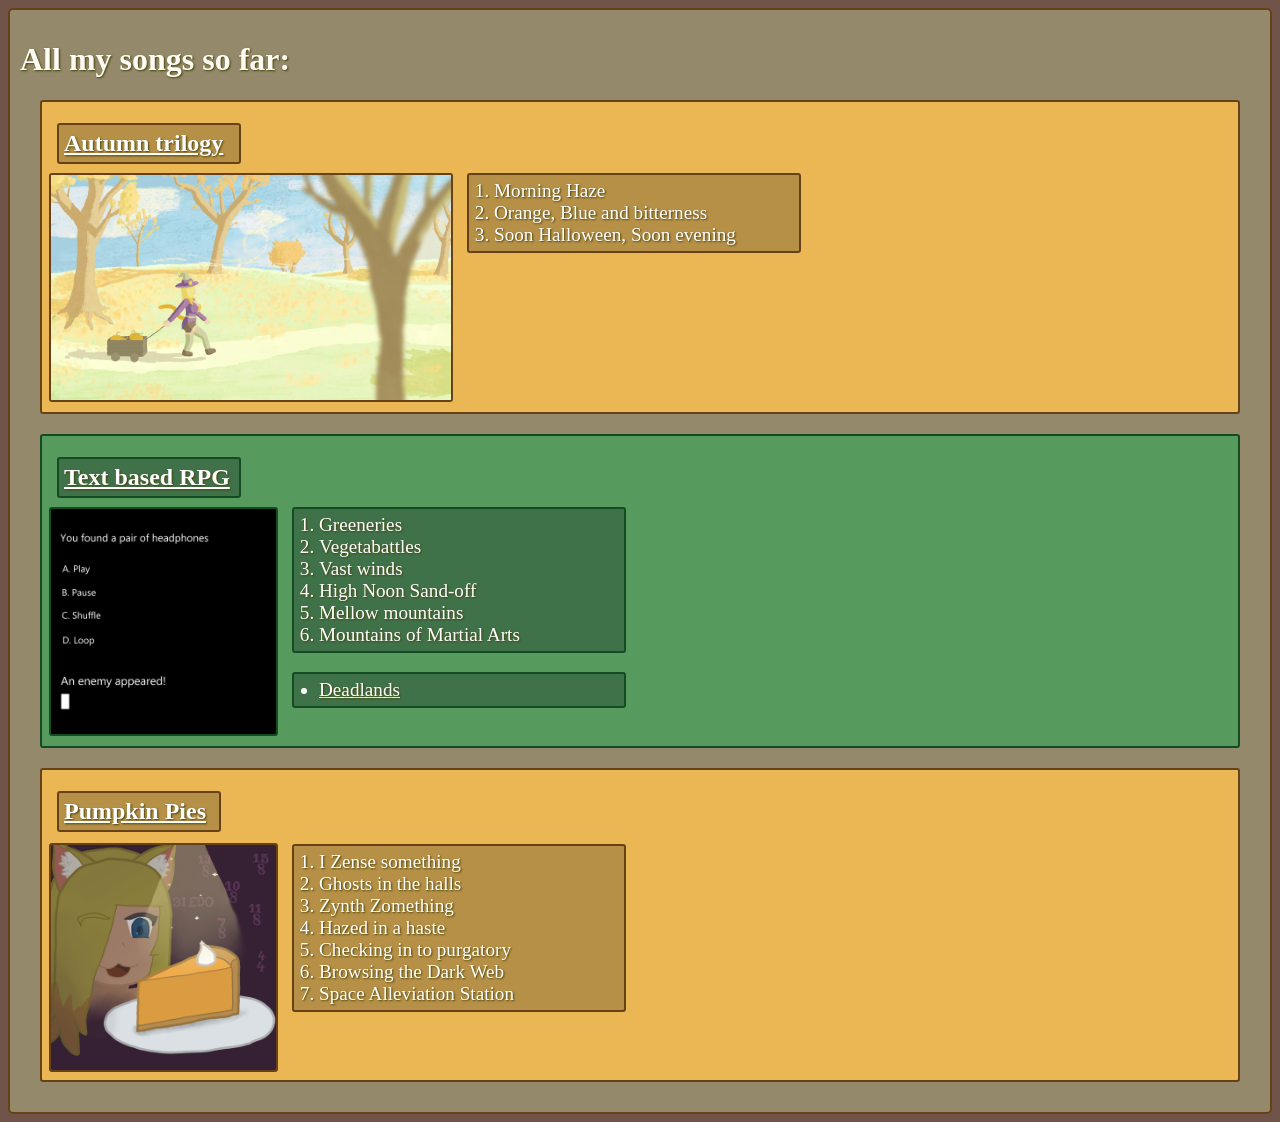
<file: Home/index.html>
<!DOCTYPE html>
<html lang="en">
    <head>
        <link rel="stylesheet" href="style.css">
        <title>Gourdy's music</title>
    </head>
    <body>
        <div class = "Songs">
            <h1>
                All my songs so far:
            </h1>


            <div class = "Autumn"> 
                <h3><a href="https://www.youtube.com/watch?v=xJoKOKY5uIc&list=PLgAdv0IHnuGXalYrdUCT_tRN8jVJKBivQ">Autumn trilogy</a></h3>
                <img src = "Autumn stroll smol.jpg" alt = "Autumn Stroll cover" style="width: 400px;height: 225px;">

                <ol>
                    <li>Morning Haze</li>
                    <li>Orange, Blue and bitterness</li>
                    <li>Soon Halloween, Soon evening</li>
                </ol>
            </div>

            <div class = "TbRPG">
                <h3><a href="https://open.spotify.com/album/2IIXrwx5jHDYotF2aYSrkA">Text based RPG</a></h3>
                <img src = "TbRPG soml.jpg" alt = "Text Based RPG cover" style="width: 225px;height: 225px;">

                <ol>
                    <li>Greeneries</li>
                    <li>Vegetabattles</li>
                    <li>Vast winds</li>
                    <li>High Noon Sand-off</li>
                    <li>Mellow mountains</li>
                    <li>Mountains of Martial Arts</li>
                </ol>

                <ul>
                    <li><a href="https://open.spotify.com/album/5CtZc7OJFQomG2GRbzU7BR">Deadlands</a></li>
                </ul>
            </div>

            <div class = "PumpkinPies">
                <h3><a href="https://open.spotify.com/album/5ClVAXZAJpPkuPJgEAWSzU">Pumpkin Pies</a></h3>
                <img src = "Pumpkin_pie_smol.jpg" alt = "Pumpkin Pies cover" style="width: 225px;height: 225px;">

                <ol>
                    <li>I Zense something</li>
                    <li>Ghosts in the halls</li>
                    <li>Zynth Zomething</li>
                    <li>Hazed in a haste</li>
                    <li>Checking in to purgatory</li>
                    <li>Browsing the Dark Web</li>
                    <li>Space Alleviation Station</li>
                </ol>
            </div>
        </div>
    </body>
</html>
</file>
<file: Home/style.css>
body {
    background-color:rgb(113, 84, 73);
}

.Songs {
    background-color: rgb(148, 137, 106);
    color: rgb(255, 252, 245);
    border: 2px solid rgb(103, 66, 24);
    border-radius: 5px;
    text-shadow: 1px 1px 2px rgb(69, 66, 6);
    padding: 10px;
    font-style: initial;
}

.Autumn {
    background-color: rgb(235, 182, 84);
    color: white;
    border: 2px solid rgb(103, 66, 24);
    border-radius: 3px;
    padding: 5px;

    height: 300px;

    margin-bottom: 20px;
    margin-left: 20px;
    margin-right: 20px;

}
.Autumn h3 {
    background-color: rgb(183, 144, 71);
    border: 2px solid rgb(103, 66, 24);
    border-radius: 3px;

    padding: 5px;

    width: 170px;
    position: relative;
    top: -7.5px;
    left: 10px;
    font-size: x-large;
}
.Autumn a {
    color: white;
}
.Autumn a:hover {
    color: rgb(167, 238, 200);
}
.Autumn img {
    border: 2px solid rgb(103, 66, 24);
    border-radius: 3px;
    margin: 2px;
    position: relative;
    top: -25px
}
.Autumn ol {
    background-color: rgb(183, 144, 71);
    border: 2px solid rgb(103, 66, 24);
    border-radius: 3px;
    position: relative;
    top: -279.5px;
    left: 420px;
    
    width: 300px;

    padding: 5px;
    padding-left: 25px;

    font-size: larger;
}

.TbRPG {
    background-color: rgb(87, 154, 94);
    color: white;
    border: 2px solid rgb(19, 75, 35);
    border-radius: 3px;
    padding: 5px;
    
    margin-bottom: 20px;
    margin-left: 20px;
    margin-right: 20px;

    height: 300px;
}
.TbRPG h3 {
    background-color: rgb(64, 114, 74);
    border: 2px solid rgb(19, 75, 35);
    border-radius: 3px;

    padding: 5px;

    width: 170px;

    position: relative;
    top: -7.5px;
    left: 10px;
    font-size: x-large;
}
.TbRPG a {
    color: white;
}
.TbRPG a:hover {
    color:rgb(208, 164, 136);
}
.TbRPG img {
    border: 2px solid rgb(19, 75, 35);
    border-radius: 3px;
    margin: 2px;
    position: relative;
    top: -25px
}
.TbRPG ol {
    background-color: rgb(64, 114, 74);
    border: 2px solid rgb(19, 75, 35);
    border-radius: 3px;
    position: relative;
    top: -278.75px;
    left: 245px;
    
    width: 300px;

    padding: 5px;
    padding-left: 25px;

    font-size: larger;
}
.TbRPG ul {
    background-color: rgb(64, 114, 74);
    border: 2px solid rgb(19, 75, 35);
    border-radius: 3px;
    position: relative;
    top: -279px;
    left: 245px;
    width: 300px;

    padding: 5px;
    padding-left: 25px;
    
    font-size: larger;
}

.PumpkinPies {
    background-color: rgb(235, 182, 84);
    color: white;
    border: 2px solid rgb(103, 66, 24);
    border-radius: 3px;
    padding: 5px;

    margin-bottom: 20px;
    margin-left: 20px;
    margin-right: 20px;

    height: 300px;
}
.PumpkinPies h3 {
    background-color: rgb(183, 144, 71);
    border: 2px solid rgb(103, 66, 24);
    border-radius: 3px;

    padding: 5px;

    width: 150px;
    position: relative;
    top: -7.5px;
    left: 10px;
    font-size: x-large;
}
.PumpkinPies a {
    color: white;
}
.PumpkinPies a:hover {
    color: rgb(136, 225, 177);
}
.PumpkinPies img {
    border: 2px solid rgb(103, 66, 24);
    border-radius: 3px;
    margin: 2px;
    position: relative;
    top: -22.75px
}
.PumpkinPies ol {
    background-color: rgb(183, 144, 71);
    border: 2px solid rgb(103, 66, 24);
    border-radius: 3px;
    position: relative;
    top: -276px;
    left: 245px;
    
    width: 300px;

    padding: 5px;
    padding-left: 25px;

    font-size: larger;
}
</file>
